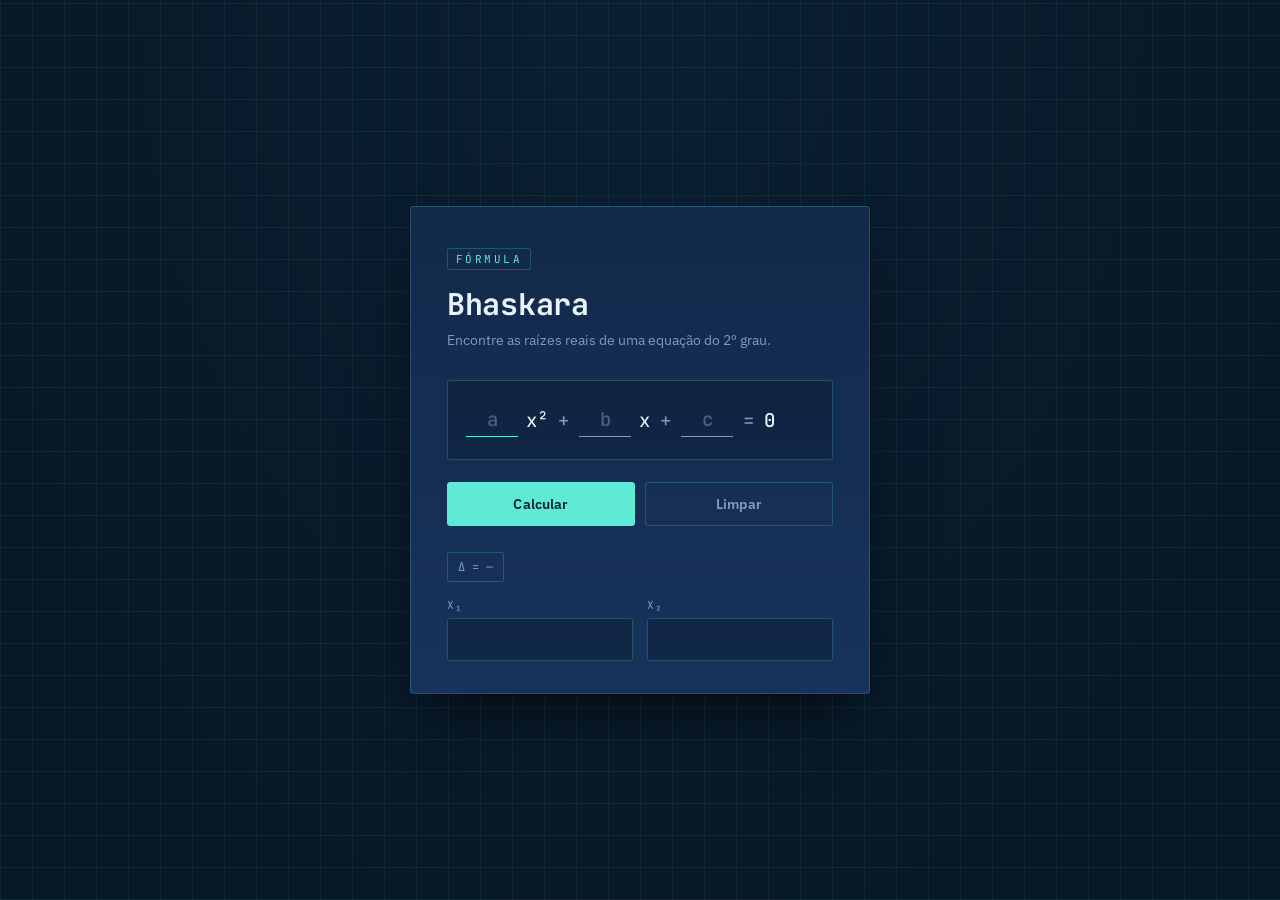
<file: baskara/index.html>
<!DOCTYPE html>
<html lang="pt-br">
<head>
<meta charset="UTF-8">
<meta name="viewport" content="width=device-width, initial-scale=1.0">
<title>Bhaskara — Resolução de Equações do 2º Grau</title>
<link rel="preconnect" href="https://fonts.googleapis.com">
<link rel="preconnect" href="https://fonts.gstatic.com" crossorigin>
<link href="https://fonts.googleapis.com/css2?family=JetBrains+Mono:wght@400;500;700&family=IBM+Plex+Sans:wght@400;500;600&display=swap" rel="stylesheet">
<link rel="stylesheet" href="./src/css/style.css">
<script src="./src/js/script.js" defer></script>
</head>
<body>
  <div class="sheet">
    <header>
      <span class="eyebrow">FÓRMULA</span>
      <h1>Bhaskara</h1>
      <p class="sub">Encontre as raízes reais de uma equação do 2º grau.</p>
    </header>

    <form action="">
      <div id="calc" class="equation">
        <input type="text" id="box1" placeholder="a">
        <span class="term">x²</span>
        <span class="op">+</span>
        <input type="text" id="box2" placeholder="b">
        <span class="term">x</span>
        <span class="op">+</span>
        <input type="text" id="box3" placeholder="c">
        <span class="op">=</span>
        <span class="zero">0</span>
      </div>

      <div id="botoes">
        <button type="button" onclick="calc()">Calcular</button>
        <button type="reset" onclick="limpar()">Limpar</button>
      </div>

      <div id="resultado">
        <div class="delta-chip" id="deltaChip">Δ = —</div>
        <div class="roots">
          <div class="root">
            <label>X₁</label>
            <input type="text" class="raiz" id="raiz1" readonly>
          </div>
          <div class="root">
            <label>X₂</label>
            <input type="text" class="raiz" id="raiz2" readonly>
          </div>
        </div>
      </div>
    </form>
  </div>
</body>
</html>
</file>
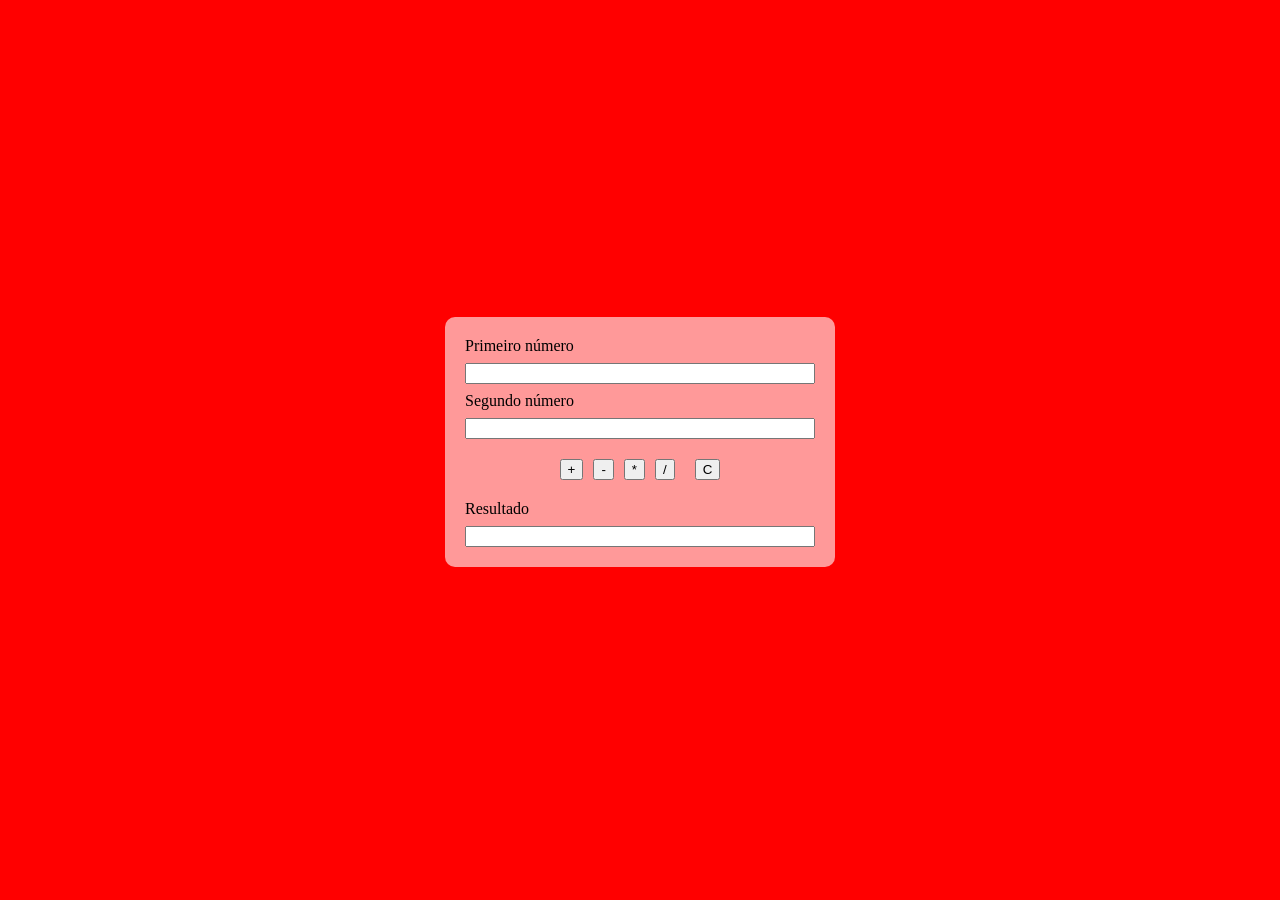
<file: calculadora/index.html>
<!DOCTYPE htmpt-br
<html lang="en">
<head>
    <meta charset="UTF-8">
    <meta name="viewport" content="width=device-width, initial-scale=1.0">
    <title>calculator</title>
    <link rel="stylesheet" href="./src/css/style.css">
    <script src="./src/js/script.js" defer></script>
</head>
<body> 
    <form action="">
        <main>
            <div id="numbers">
                <label>Primeiro número</label>
                <input type="text" id="box1">

                <label>Segundo número</label>
                <input type="text" id="box2">
            </div>

            <div id="bottons">
                <input type="button" value="+" onclick="calcula('+')">
                <input type="button" value="-" onclick="calcula('-')">
                <input type="button" value="*" onclick="calcula('*')">
                <input type="button" value="/" onclick="calcula('/')">
                <br>
                <input type="reset" value="C" onclick="limpar()">
            </div>

            <div id="divResult">
                <label>Resultado</label>
                <input type="text" id="result" readonly>
            </div>
        </main>
    </form>
</body>
</html>
</file>
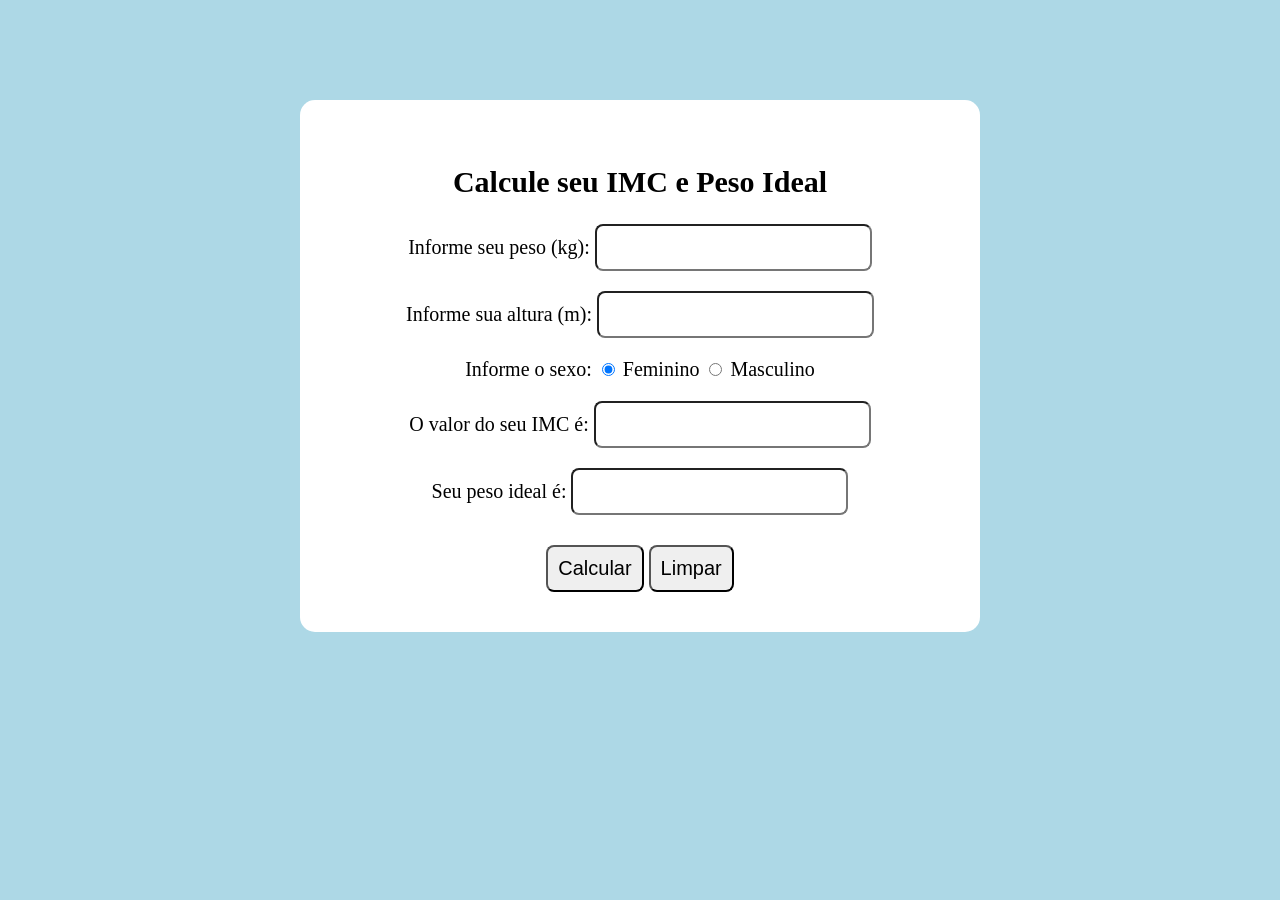
<file: IMC/index.html>
<!DOCTYPE html>
<html lang="pt-br">

<head>
    <meta charset="UTF-8">
    <title>Calcule seu IMC e Peso Ideal</title>
    <link rel="stylesheet" href="./src/css/style.css">
</head>

<body>

    <div class="container">
        <h2>Calcule seu IMC e Peso Ideal</h2>

        <div class="linha">
            <label>Informe seu peso (kg):</label>
            <input type="text" id="peso">
        </div>

        <div class="linha">
            <label>Informe sua altura (m):</label>
            <input type="text" id="altura">
        </div>

        <div class="linha">
            <label>Informe o sexo:</label>
            <input type="radio" name="sexo" id="feminino" value="F" checked>
            <label for="feminino">Feminino</label>

            <input type="radio" name="sexo" id="masculino" value="M">
            <label for="masculino">Masculino</label>
        </div>

        <div class="linha">
            <label>O valor do seu IMC é:</label>
            <input type="text" id="resultadoIMC" readonly>
        </div>

        <div class="linha">
            <label>Seu peso ideal é:</label>
            <input type="text" id="pesoIdeal" readonly>
        </div>

        <div class="resultado-caixa">
            <p id="mensagem"></p>
        </div>

        <div class="botoes">
            <input type="button" value="Calcular" onclick="calcular()">
            <input type="button" value="Limpar" onclick="limpar()">
        </div>
    </div>

    <script src="./src/js/script.js"></script>
</body>

</html>
</file>
<file: baskara/src/css/style.css>
:root{
  --bg: #0a1f33;
  --bg-2: #081826;
  --grid: rgba(94,234,212,0.07);
  --surface: #12294a;
  --surface-2: #17335c;
  --accent: #5eead4;
  --accent-dim: rgba(94,234,212,0.35);
  --warn: #fb923c;
  --danger: #f87171;
  --text: #eaf4fb;
  --text-dim: #7f9bbd;
  --border: rgba(94,234,212,0.22);
}

*{ box-sizing: border-box; }

html,body{ height:100%; }

body{
  margin:0;
  min-height:100vh;
  display:flex;
  align-items:center;
  justify-content:center;
  padding: 40px 20px;
  background:
    repeating-linear-gradient(0deg, var(--grid) 0 1px, transparent 1px 32px),
    repeating-linear-gradient(90deg, var(--grid) 0 1px, transparent 1px 32px),
    radial-gradient(ellipse at top, var(--bg) 0%, var(--bg-2) 75%);
  font-family: 'IBM Plex Sans', sans-serif;
  color: var(--text);
}

.sheet{
  position: relative;
  width: 100%;
  max-width: 460px;
  background: linear-gradient(180deg, var(--surface) 0%, var(--surface-2) 100%);
  border: 1px solid var(--border);
  border-radius: 4px;
  padding: 40px 36px 32px;
  box-shadow: 0 0 0 1px rgba(0,0,0,0.3), 0 30px 60px -20px rgba(0,0,0,0.6);
}

/* corner registration marks, like a drafting sheet */
.crosshair{
  position: absolute;
  width: 18px;
  height: 18px;
  pointer-events: none;
}
.crosshair::before, .crosshair::after{
  content:'';
  position: absolute;
  background: var(--accent-dim);
}
.crosshair::before{ width: 100%; height: 1px; top: 50%; left: 0; }
.crosshair::after{ height: 100%; width: 1px; left: 50%; top: 0; }
.crosshair.tl{ top: 12px; left: 12px; }
.crosshair.tr{ top: 12px; right: 12px; }
.crosshair.bl{ bottom: 12px; left: 12px; }
.crosshair.br{ bottom: 12px; right: 12px; }

header{
  margin-bottom: 30px;
}

.eyebrow{
  display: inline-block;
  font-family: 'JetBrains Mono', monospace;
  font-size: 11px;
  letter-spacing: 0.22em;
  color: var(--accent);
  border: 1px solid var(--border);
  padding: 3px 8px;
  border-radius: 2px;
  margin-bottom: 14px;
}

h1{
  margin: 0 0 6px;
  font-family: 'JetBrains Mono', monospace;
  font-weight: 700;
  font-size: 30px;
  letter-spacing: -0.01em;
}

.sub{
  margin: 0;
  font-size: 13.5px;
  color: var(--text-dim);
  line-height: 1.5;
}

form{ margin: 0; }

/* the equation row itself */
.equation{
  display: flex;
  align-items: center;
  flex-wrap: wrap;
  gap: 8px;
  padding: 22px 18px;
  background: rgba(0,0,0,0.18);
  border: 1px solid var(--border);
  border-radius: 3px;
  font-family: 'JetBrains Mono', monospace;
  font-size: 19px;
}

.equation input{
  width: 52px;
  text-align: center;
  background: transparent;
  border: none;
  border-bottom: 1.5px solid var(--text-dim);
  color: var(--accent);
  font-family: 'JetBrains Mono', monospace;
  font-size: 19px;
  font-weight: 500;
  padding: 4px 2px;
  outline: none;
  transition: border-color 0.15s ease, color 0.15s ease;
}
.equation input::placeholder{ color: rgba(127,155,189,0.5); }
.equation input:focus{
  border-bottom-color: var(--accent);
  color: #fff;
}

.term{ color: var(--text); }
.op{ color: var(--text-dim); margin: 0 2px; }
.zero{ color: var(--text); font-weight: 500; }

#botoes{
  display: flex;
  gap: 10px;
  margin-top: 22px;
}

button{
  flex: 1;
  font-family: 'IBM Plex Sans', sans-serif;
  font-size: 13.5px;
  font-weight: 600;
  letter-spacing: 0.01em;
  padding: 12px 14px;
  border-radius: 3px;
  cursor: pointer;
  transition: filter 0.15s ease, transform 0.05s ease;
}
button:active{ transform: translateY(1px); }

button[type="button"]{
  background: var(--accent);
  color: #06222a;
  border: 1px solid var(--accent);
}
button[type="button"]:hover{ filter: brightness(1.08); }

button[type="reset"]{
  background: transparent;
  color: var(--text-dim);
  border: 1px solid var(--border);
}
button[type="reset"]:hover{ color: var(--text); border-color: var(--text-dim); }

button:focus-visible{ outline: 2px solid var(--accent); outline-offset: 2px; }
.equation input:focus-visible{ outline: none; }

#resultado{
  margin-top: 26px;
}

.delta-chip{
  font-family: 'JetBrains Mono', monospace;
  font-size: 12px;
  color: var(--text-dim);
  border: 1px solid var(--border);
  border-radius: 2px;
  padding: 6px 10px;
  display: inline-block;
  margin-bottom: 16px;
  transition: color 0.15s ease, border-color 0.15s ease;
}
.delta-chip.pos{ color: var(--accent); border-color: var(--accent-dim); }
.delta-chip.zero{ color: var(--warn); border-color: rgba(251,146,60,0.35); }
.delta-chip.neg{ color: var(--danger); border-color: rgba(248,113,113,0.35); }

.roots{
  display: flex;
  gap: 14px;
}

.root{
  flex: 1;
  display: flex;
  flex-direction: column;
  gap: 6px;
}

.root label{
  font-family: 'JetBrains Mono', monospace;
  font-size: 11px;
  letter-spacing: 0.12em;
  color: var(--text-dim);
}

.raiz{
  width: 100%;
  background: rgba(0,0,0,0.22);
  border: 1px solid var(--border);
  border-radius: 3px;
  color: var(--text);
  font-family: 'JetBrains Mono', monospace;
  font-size: 16px;
  font-weight: 500;
  padding: 10px 10px;
}

@media (prefers-reduced-motion: reduce){
  *{ transition: none !important; }
}

@media (max-width: 420px){
  .sheet{ padding: 32px 22px 26px; }
  .equation{ font-size: 16px; gap: 6px; padding: 18px 12px; }
  .equation input{ width: 42px; font-size: 16px; }
}
</file>
<file: calculadora/src/css/style.css>
body{
    margin: 0;
    height: 100vh;
    display: flex;
    justify-content: center; /* Centraliza na horizontal */
    align-items: center;     /* Centraliza na vertical */
    background-color: red;
}

main{
    display: flex;
    flex-direction: column;  /* Um embaixo do outro */
    align-items: center;     /* Centraliza os itens */
    gap: 20px;

    width: 350px;
    padding: 20px;
    border-radius: 10px;
    background-color: rgba(255, 255, 255, 0.6);
}

#numbers,
#divResult{
    display: flex;
    flex-direction: column;
    width: 100%;
    gap: 8px;
}

#bottons{
    display: flex;
    flex-wrap: wrap;
    justify-content: center;
    gap: 10px;
}
</file>
<file: IMC/src/css/style.css>
body {
    background-color: lightblue;
    text-align: center;
    font-size: 20px;
}

.container {
    background-color: white;
    width: 600px;
    margin: 100px auto;
    padding: 40px;
    border-radius: 15px;
}

.linha {
    margin: 20px;
}

input {
    font-size: 20px;
    padding: 10px;
    border-radius: 8px;
}

h2 {
    font-size: 30px;
}

.botoes {
    margin-top: 30px;
}
</file>
